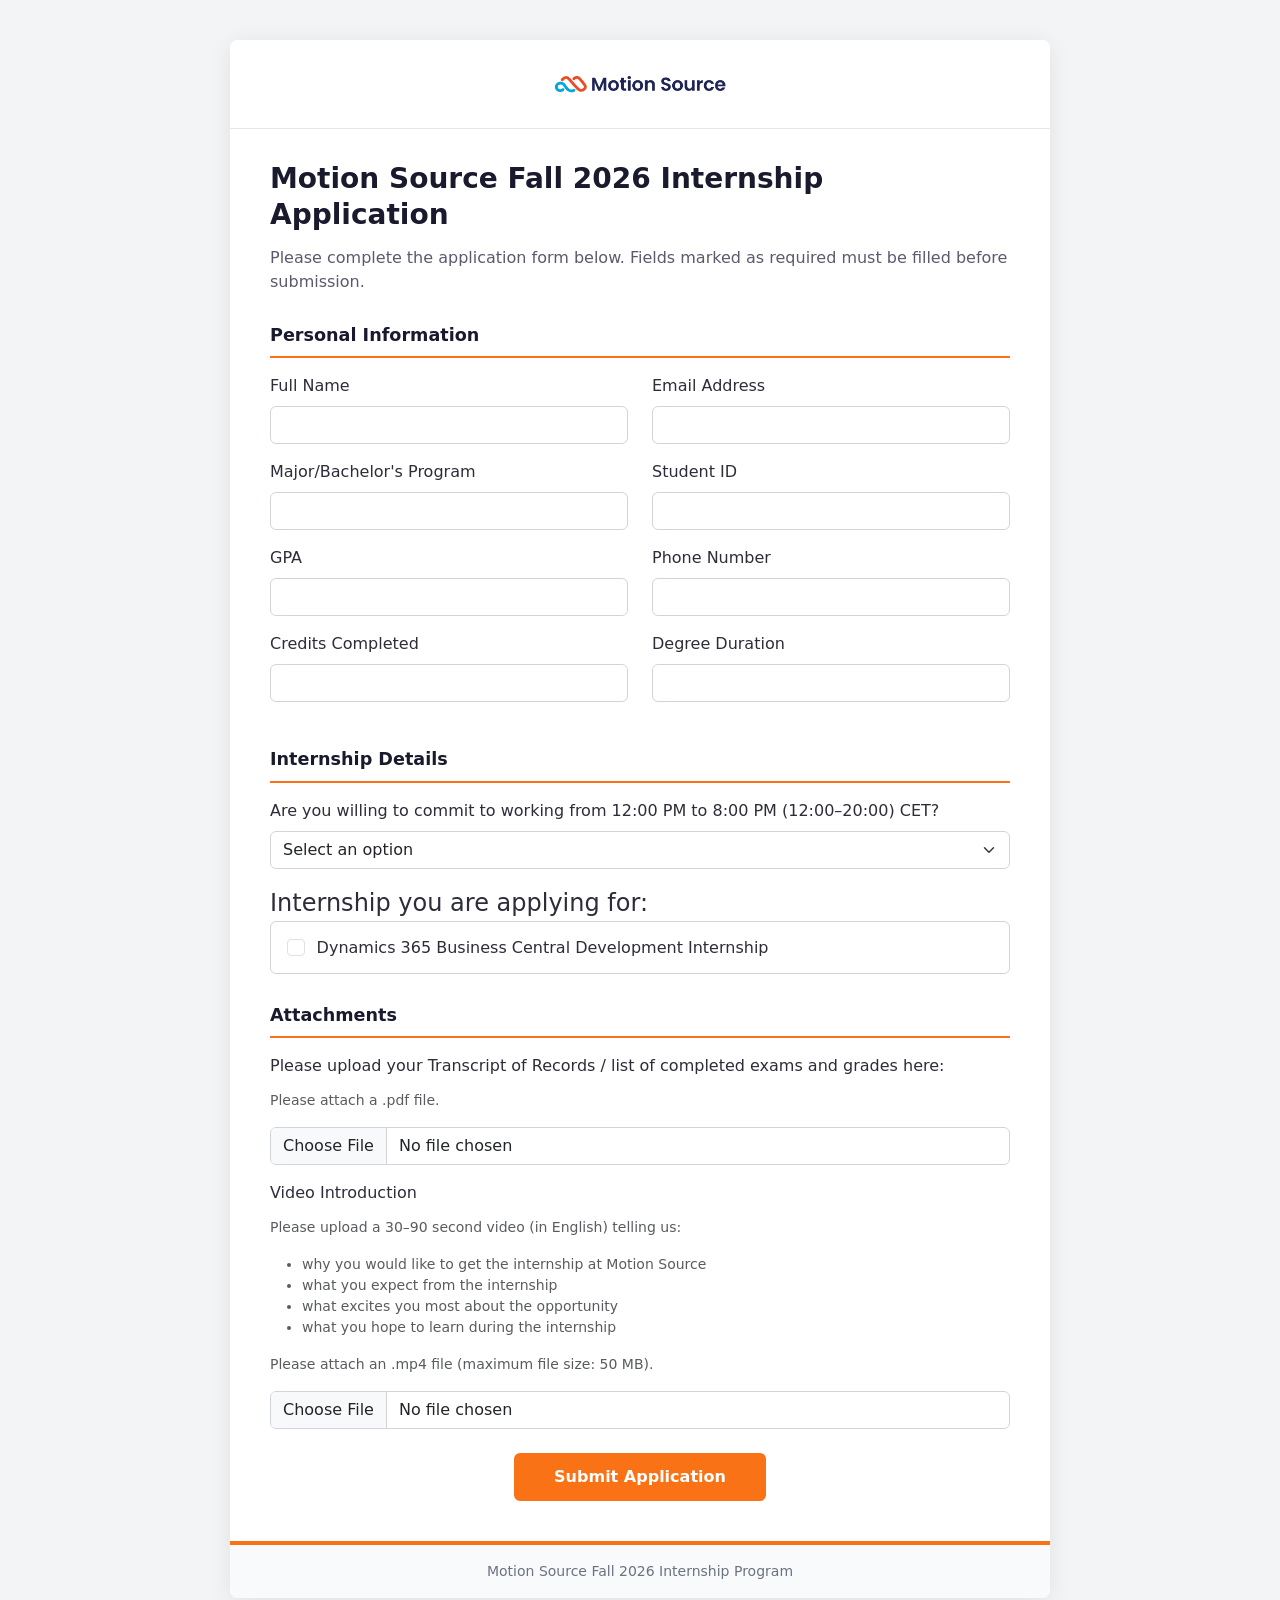
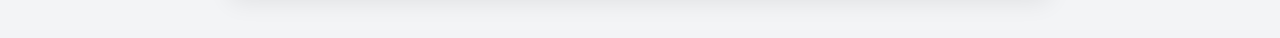
<file: index.html>
<!DOCTYPE html>
<html lang="en">
  <head>
    <meta charset="UTF-8" />
    <meta name="viewport" content="width=device-width, initial-scale=1.0" />
    <title>Motion Source Fall 2026 Internship Application</title>
    <link rel="icon" href="https://www.motion-source.com/favicon.ico" />
    <link rel="apple-touch-icon" href="https://www.motion-source.com/favicon.ico" />
    <link rel="stylesheet" href="https://cdn.jsdelivr.net/npm/bootstrap@5.3.3/dist/css/bootstrap.min.css" />
    <link rel="stylesheet" href="internship-application.css" />
    <style>
      body {
        background: #f3f4f6;
        padding: 2rem 1rem;
        font-family: system-ui, -apple-system, "Segoe UI", Roboto, sans-serif;
      }
    </style>
  </head>
  <body>
    <div class="row sectionBlockLayout text-start" style="display: flex; flex-wrap: wrap; margin: 0; min-height: auto; padding: 8px;">
      <div class="container" style="padding: 0; display: flex; flex-wrap: wrap;">
        <div class="col-lg-12 columnBlockLayout" style="flex-grow: 1; display: flex; flex-direction: column; min-width: 250px;">
          <div class="ms-form-wrapper">
            <div class="ms-form-header">
              <img
                src="assets/motion-source-logo.png"
                alt="Motion Source"
                class="ms-form-logo"
              />
            </div>
            <div class="ms-form-body">
              <h1>Motion Source Fall 2026 Internship Application</h1>
              <p id="formIntroText">
                Please complete the application form below. Fields marked as required must be filled before submission.
              </p>
              <form id="internshipApplicationForm">
                <div class="ms-section-title">Personal Information</div>
                <div class="row">
                  <div class="col-md-6 mb-3">
                    <label class="form-label" for="fullName">Full Name</label>
                    <input type="text" id="fullName" name="fullName" required class="form-control" />
                  </div>
                  <div class="col-md-6 mb-3">
                    <label class="form-label" for="email">Email Address</label>
                    <input type="email" id="email" name="email" required class="form-control" />
                  </div>
                </div>
                <div class="row">
                  <div class="col-md-6 mb-3">
                    <label class="form-label" for="faculty">Major/Bachelor's Program</label>
                    <input type="text" id="faculty" name="faculty" required class="form-control" />
                  </div>
                  <div class="col-md-6 mb-3">
                    <label class="form-label" for="studentId">Student ID</label>
                    <input type="text" id="studentId" name="studentId" required class="form-control" />
                  </div>
                </div>
                <div class="row">
                  <div class="col-md-6 mb-3">
                    <label class="form-label" for="gpa">GPA</label>
                    <input type="number" step="0.01" min="0" max="10" id="gpa" name="gpa" required class="form-control" />
                  </div>
                  <div class="col-md-6 mb-3">
                    <label class="form-label" for="phone">Phone Number</label>
                    <input type="tel" id="phone" name="phone" class="form-control" />
                  </div>
                </div>
                <div class="row">
                  <div class="col-md-6 mb-3">
                    <label class="form-label" for="creditsCompleted">Credits Completed</label>
                    <input type="number" step="1" min="0" max="320" id="creditsCompleted" name="creditsCompleted" required class="form-control" />
                  </div>
                  <div class="col-md-6 mb-3">
                    <label class="form-label" for="degreeDuration">Degree Duration</label>
                    <input type="text" id="degreeDuration" name="degreeDuration" class="form-control" />
                  </div>
                </div>

                <div class="ms-section-title">Internship Details</div>
                <div class="mb-3">
                  <label class="form-label" for="willingTwoMonths">
                    Are you willing to commit to working from 12:00 PM to 8:00 PM (12:00–20:00) CET?
                  </label>
                  <select id="willingTwoMonths" name="willingTwoMonths" required class="form-select">
                    <option value="">Select an option</option>
                    <option value="Yes">Yes</option>
                    <option value="No">No</option>
                  </select>
                </div>
                <div class="mb-3">
                  <fieldset class="ms-internship-fieldset" id="internshipAreaGroup">
                    <legend class="form-label">Internship you are applying for:</legend>
                    <div class="ms-internship-options" id="internshipAreaOptions">
                      <label class="ms-internship-option">
                        <input type="checkbox" name="internshipArea" value="Dynamics 365 Business Central Development Internship" class="form-check-input" />
                        <span class="ms-internship-option-label">Dynamics 365 Business Central Development Internship</span>
                      </label>
                    </div>
                    <div id="internshipAreaError" class="ms-internship-error" role="alert" hidden>
                      Please select at least one internship.
                    </div>
                  </fieldset>
                </div>

                <div class="ms-section-title">Attachments</div>
                <div class="mb-3">
                  <label class="form-label" for="transcriptAttachment">
                    Please upload your Transcript of Records / list of completed exams and grades here:
                  </label>
                  <p class="form-text text-muted">Please attach a .pdf file.</p>
                  <input type="file" id="transcriptAttachment" name="transcriptAttachment" accept=".pdf,application/pdf" required class="form-control" />
                </div>
                <div class="mb-3">
                  <label class="form-label" for="internshipVideo">Video Introduction</label>
                  <p class="form-text text-muted">Please upload a 30–90 second video (in English) telling us:</p>
                  <ul class="form-text text-muted">
                    <li>why you would like to get the internship at Motion Source</li>
                    <li>what you expect from the internship</li>
                    <li>what excites you most about the opportunity</li>
                    <li>what you hope to learn during the internship</li>
                  </ul>
                  <p class="form-text text-muted">Please attach an .mp4 file (maximum file size: 50 MB).</p>
                  <input
                    type="file"
                    id="internshipVideo"
                    name="internshipVideo"
                    accept=".mp4,video/mp4"
                    required
                    class="form-control"
                  />
                </div>

                <div class="mt-4 text-center">
                  <button type="submit" class="ms-submit-btn" id="submitApplicationBtn">Submit Application</button>
                  <div id="submitSpinner" class="ms-submit-spinner" hidden aria-live="polite" aria-busy="true">
                    <div class="ms-submit-spinner-ring" role="status" aria-hidden="true"></div>
                    <p class="ms-submit-spinner-text">Your application is being submitted. Please wait.</p>
                  </div>
                </div>
              </form>

              <div id="thankYouScreen" style="display: none; text-align: center; padding: 40px;">
                <h2>Thank you for your application!</h2>
                <p>Your internship application has been submitted successfully.</p>
                <p>We will review your information and contact you soon.</p>
              </div>
            </div>
            <div class="ms-orange-strip"></div>
            <div class="ms-form-footer">Motion Source Fall 2026 Internship Program</div>
          </div>
        </div>
      </div>
    </div>

    <script src="internship-application.js"></script>
  </body>
</html>
</file>
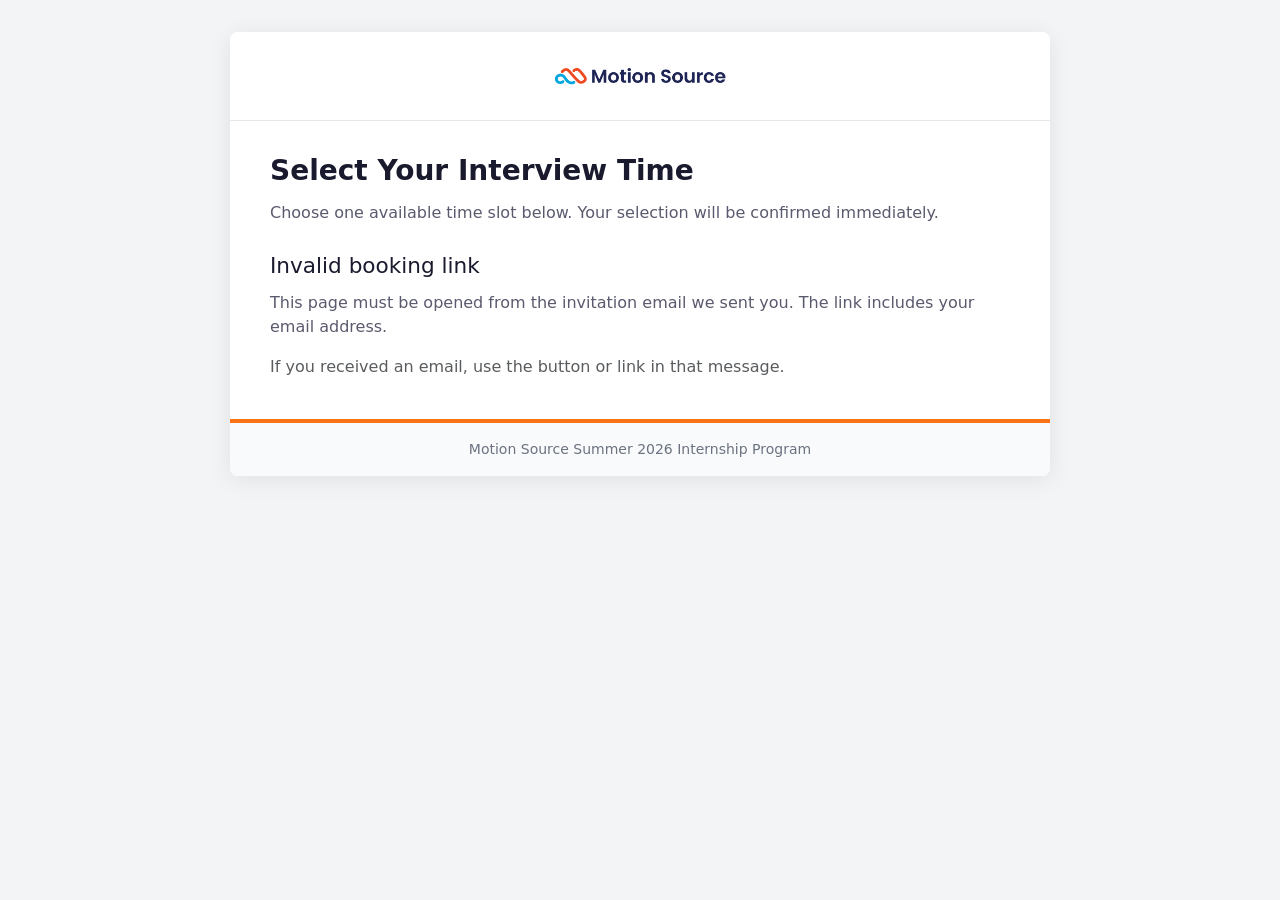
<file: interview-booking.html>
<!DOCTYPE html>
<html lang="en">
  <head>
    <meta charset="UTF-8" />
    <meta name="viewport" content="width=device-width, initial-scale=1.0" />
    <title>Motion Source — Interview Time Selection</title>
    <link rel="icon" href="https://www.motion-source.com/favicon.ico" />
    <link rel="apple-touch-icon" href="https://www.motion-source.com/favicon.ico" />
    <link rel="stylesheet" href="https://cdn.jsdelivr.net/npm/bootstrap@5.3.3/dist/css/bootstrap.min.css" />
    <link rel="stylesheet" href="internship-application.css" />
    <link rel="stylesheet" href="interview-booking.css" />
    <style>
      body {
        background: #f3f4f6;
        padding: 2rem 1rem;
        font-family: system-ui, -apple-system, "Segoe UI", Roboto, sans-serif;
      }
    </style>
  </head>
  <body>
    <div class="container">
      <div class="ms-form-wrapper">
        <div class="ms-form-header">
          <img src="assets/motion-source-logo.png" alt="Motion Source" class="ms-form-logo" />
        </div>
        <div class="ms-form-body">
          <h1>Select Your Interview Time</h1>
          <p id="bookingIntro">
            Choose one available time slot below. Your selection will be confirmed immediately.
          </p>

          <div id="missingEmailScreen" class="ms-booking-message" hidden>
            <h2>Invalid booking link</h2>
            <p>
              This page must be opened from the invitation email we sent you. The link includes your email address.
            </p>
            <p class="text-muted mb-0">If you received an email, use the button or link in that message.</p>
          </div>

          <div id="loadingScreen" class="ms-booking-message" hidden>
            <div class="ms-submit-spinner" aria-live="polite">
              <div class="ms-submit-spinner-ring" role="status" aria-hidden="true"></div>
              <p class="ms-submit-spinner-text">Loading available time slots…</p>
            </div>
          </div>

          <div id="errorScreen" class="ms-booking-message" hidden>
            <h2>Unable to load time slots</h2>
            <p id="errorMessage">Something went wrong. Please try again later or contact us.</p>
            <button type="button" class="ms-submit-btn" id="retryLoadBtn">Try again</button>
          </div>

          <div id="alreadyBookedScreen" class="ms-booking-message" hidden>
            <h2>You already have an interview scheduled</h2>
            <p>We have a booking on file for <strong id="bookedEmailDisplay"></strong>:</p>
            <div class="ms-booking-confirmed-card">
              <p class="mb-1"><strong id="bookedSlotLabel"></strong></p>
              <p class="mb-0 text-muted" id="bookedSlotTime"></p>
            </div>
            <p class="mt-3 mb-0 text-muted">Need to change your time? Contact us at the address from your invitation email.</p>
          </div>

          <div id="noSlotsScreen" class="ms-booking-message" hidden>
            <h2>No time slots available</h2>
            <p>All interview slots are currently full. Please contact us if you need assistance.</p>
          </div>

          <form id="interviewBookingForm" hidden>
            <p class="ms-booking-candidate">
              Booking for: <strong id="candidateEmailDisplay"></strong>
            </p>

            <div class="ms-section-title">Available time slots</div>
            <p class="form-text text-muted" id="slotTimeZoneIntro">Select one slot. Times use the interview time zone from SharePoint.</p>

            <div id="slotList" class="ms-slot-list" role="radiogroup" aria-label="Interview time slots"></div>
            <div id="slotSelectionError" class="ms-internship-error" role="alert" hidden>
              Please select a time slot before confirming.
            </div>

            <div class="mt-4 text-center">
              <button type="submit" class="ms-submit-btn" id="confirmBookingBtn">Confirm interview time</button>
              <div id="bookingSpinner" class="ms-submit-spinner" hidden aria-live="polite" aria-busy="true">
                <div class="ms-submit-spinner-ring" role="status" aria-hidden="true"></div>
                <p class="ms-submit-spinner-text">Saving your selection…</p>
              </div>
            </div>
          </form>

          <div id="thankYouScreen" class="ms-booking-message" style="text-align: center" hidden>
            <h2>Interview time confirmed</h2>
            <p>Thank you. Your interview is scheduled for:</p>
            <div class="ms-booking-confirmed-card mx-auto" style="max-width: 420px">
              <p class="mb-1"><strong id="confirmedSlotLabel"></strong></p>
              <p class="mb-0 text-muted" id="confirmedSlotTime"></p>
            </div>
            <p class="mt-3">A confirmation will be sent to <strong id="confirmedEmailDisplay"></strong>.</p>
          </div>
        </div>
        <div class="ms-orange-strip"></div>
        <div class="ms-form-footer">Motion Source Summer 2026 Internship Program</div>
      </div>
    </div>

    <script src="interview-booking.js"></script>
  </body>
</html>
</file>
<file: internship-application.css>
/* Motion Source — Fall 2026 Internship Application */

.ms-form-wrapper {
  max-width: 820px;
  margin: 0 auto;
  background: #fff;
  border-radius: 8px;
  box-shadow: 0 4px 24px rgba(0, 0, 0, 0.08);
  overflow: hidden;
}

.ms-form-header {
  background: #fff;
  padding: 1.25rem 2.5rem;
  border-bottom: 1px solid #e5e7eb;
  display: flex;
  align-items: center;
  justify-content: center;
}

.ms-form-logo {
  height: 48px;
  width: auto;
  max-width: 240px;
  object-fit: contain;
  display: block;
}

.ms-form-body {
  padding: 2rem 2.5rem 2.5rem;
}

.ms-form-body h1 {
  font-size: 1.75rem;
  font-weight: 700;
  color: #1a1a2e;
  margin-bottom: 0.75rem;
  line-height: 1.3;
}

.ms-form-body > p {
  color: #5a5a6e;
  margin-bottom: 1.75rem;
}

.ms-section-title {
  font-size: 1.1rem;
  font-weight: 600;
  color: #1a1a2e;
  margin: 1.75rem 0 1rem;
  padding-bottom: 0.5rem;
  border-bottom: 2px solid #f97316;
}

.ms-section-title:first-of-type {
  margin-top: 0;
}

.ms-form-body .form-label {
  font-weight: 500;
  color: #2d2d3a;
}

.ms-form-body .form-control,
.ms-form-body .form-select {
  border-radius: 6px;
  border-color: #d1d5db;
}

.ms-form-body .form-control:focus,
.ms-form-body .form-select:focus {
  border-color: #f97316;
  box-shadow: 0 0 0 0.2rem rgba(249, 115, 22, 0.2);
}

.ms-submit-btn {
  background: #f97316;
  color: #fff;
  border: none;
  padding: 0.75rem 2.5rem;
  font-size: 1rem;
  font-weight: 600;
  border-radius: 6px;
  cursor: pointer;
  transition: background 0.2s ease, transform 0.1s ease;
}

.ms-submit-btn:hover:not(:disabled) {
  background: #ea580c;
}

.ms-submit-btn:disabled {
  opacity: 0.7;
  cursor: not-allowed;
}

.ms-submit-spinner {
  display: flex;
  flex-direction: column;
  align-items: center;
  gap: 1rem;
  margin-top: 1.5rem;
  padding: 1.25rem 1.5rem;
  border-radius: 8px;
  background: #fff7ed;
  border: 1px solid #fed7aa;
}

.ms-submit-spinner[hidden] {
  display: none;
}

.ms-submit-spinner-ring {
  width: 2.5rem;
  height: 2.5rem;
  border: 3px solid #fed7aa;
  border-top-color: #f97316;
  border-radius: 50%;
  animation: ms-spin 0.75s linear infinite;
}

.ms-submit-spinner-text {
  margin: 0;
  font-size: 0.95rem;
  font-weight: 500;
  color: #2d2d3a;
}

@keyframes ms-spin {
  to {
    transform: rotate(360deg);
  }
}

.ms-orange-strip {
  height: 4px;
  background: #f97316;
}

.ms-form-footer {
  padding: 1rem 2.5rem;
  text-align: center;
  font-size: 0.875rem;
  color: #6b7280;
  background: #f9fafb;
}

.ms-internship-fieldset {
  border: 0;
  margin: 0;
  padding: 0;
  min-width: 0;
}

.ms-internship-fieldset legend {
  float: left;
  width: 100%;
  margin-bottom: 0;
  padding: 0;
}

.ms-internship-options {
  display: flex;
  flex-direction: column;
  gap: 0.625rem;
}

.ms-internship-option {
  display: flex;
  align-items: flex-start;
  gap: 0.75rem;
  margin: 0;
  padding: 0.875rem 1rem;
  border: 1px solid #d1d5db;
  border-radius: 6px;
  background: #fff;
  cursor: pointer;
  transition: border-color 0.15s ease, background 0.15s ease, box-shadow 0.15s ease;
}

.ms-internship-option:hover {
  border-color: #f97316;
  background: #fff7ed;
}

.ms-internship-option:has(.form-check-input:checked) {
  border-color: #f97316;
  background: #fff7ed;
  box-shadow: 0 0 0 0.2rem rgba(249, 115, 22, 0.15);
}

.ms-internship-option .form-check-input {
  flex-shrink: 0;
  margin-top: 0.2rem;
  width: 1.1rem;
  height: 1.1rem;
  cursor: pointer;
}

.ms-internship-option .form-check-input:checked {
  background-color: #f97316;
  border-color: #f97316;
}

.ms-internship-option .form-check-input:focus {
  border-color: #f97316;
  box-shadow: 0 0 0 0.2rem rgba(249, 115, 22, 0.2);
}

.ms-internship-option-label {
  color: #2d2d3a;
  line-height: 1.45;
}

.ms-internship-options.is-invalid .ms-internship-option {
  border-color: #dc3545;
}

.ms-internship-error {
  margin-top: 0.75rem;
  font-size: 0.875rem;
  color: #dc3545;
}

#thankYouScreen h2 {
  color: #1a1a2e;
  margin-bottom: 1rem;
}

#thankYouScreen p {
  color: #5a5a6e;
  margin-bottom: 0.5rem;
}

@media (max-width: 576px) {
  .ms-form-header {
    padding: 1rem 1.25rem;
  }

  .ms-form-logo {
    height: 40px;
    max-width: 200px;
  }

  .ms-form-body {
    padding: 1.25rem 1.25rem 1.75rem;
  }

  .ms-form-body h1 {
    font-size: 1.4rem;
  }
}
</file>
<file: interview-booking.css>
/* Interview booking — slot picker */

.ms-booking-candidate {
  padding: 0.75rem 1rem;
  background: #f9fafb;
  border-radius: 6px;
  border: 1px solid #e5e7eb;
  margin-bottom: 1.5rem;
  color: #2d2d3a;
}

.ms-booking-message h2 {
  font-size: 1.35rem;
  color: #1a1a2e;
  margin-bottom: 0.75rem;
}

.ms-booking-message p {
  color: #5a5a6e;
}

.ms-booking-confirmed-card {
  padding: 1rem 1.25rem;
  background: #fff7ed;
  border: 1px solid #fed7aa;
  border-radius: 8px;
  text-align: left;
}

.ms-slot-list {
  display: flex;
  flex-direction: column;
  gap: 0.625rem;
}

.ms-slot-date-group {
  margin-top: 1.25rem;
}

.ms-slot-date-group:first-child {
  margin-top: 0;
}

.ms-slot-date-heading {
  font-size: 0.9rem;
  font-weight: 600;
  color: #6b7280;
  text-transform: uppercase;
  letter-spacing: 0.03em;
  margin-bottom: 0.5rem;
}

.ms-slot-option {
  display: flex;
  align-items: center;
  gap: 0.75rem;
  margin: 0;
  padding: 0.875rem 1rem;
  border: 1px solid #d1d5db;
  border-radius: 6px;
  background: #fff;
  cursor: pointer;
  transition: border-color 0.15s ease, background 0.15s ease, box-shadow 0.15s ease;
}

.ms-slot-option:hover:not(.ms-slot-option--disabled) {
  border-color: #f97316;
  background: #fff7ed;
}

.ms-slot-option:has(.form-check-input:checked) {
  border-color: #f97316;
  background: #fff7ed;
  box-shadow: 0 0 0 0.2rem rgba(249, 115, 22, 0.15);
}

.ms-slot-option--disabled {
  opacity: 0.55;
  cursor: not-allowed;
  background: #f9fafb;
}

.ms-slot-option .form-check-input {
  flex-shrink: 0;
  width: 1.1rem;
  height: 1.1rem;
  cursor: pointer;
}

.ms-slot-option--disabled .form-check-input {
  cursor: not-allowed;
}

.ms-slot-option .form-check-input:checked {
  background-color: #f97316;
  border-color: #f97316;
}

.ms-slot-option .form-check-input:focus {
  border-color: #f97316;
  box-shadow: 0 0 0 0.2rem rgba(249, 115, 22, 0.2);
}

.ms-slot-option-body {
  flex: 1;
  min-width: 0;
}

.ms-slot-option-title {
  font-weight: 600;
  color: #2d2d3a;
  line-height: 1.4;
}

.ms-slot-option-meta {
  font-size: 0.875rem;
  color: #6b7280;
  margin-top: 0.15rem;
}

.ms-slot-option-meta-sub {
  font-size: 0.8125rem;
  color: #9ca3af;
  margin-top: 0.2rem;
  line-height: 1.4;
}

.ms-slot-list.is-invalid .ms-slot-option:not(.ms-slot-option--disabled) {
  border-color: #dc3545;
}

#bookingSpinner[hidden] {
  display: none;
}

#loadingScreen .ms-submit-spinner {
  margin-top: 0;
}
</file>
